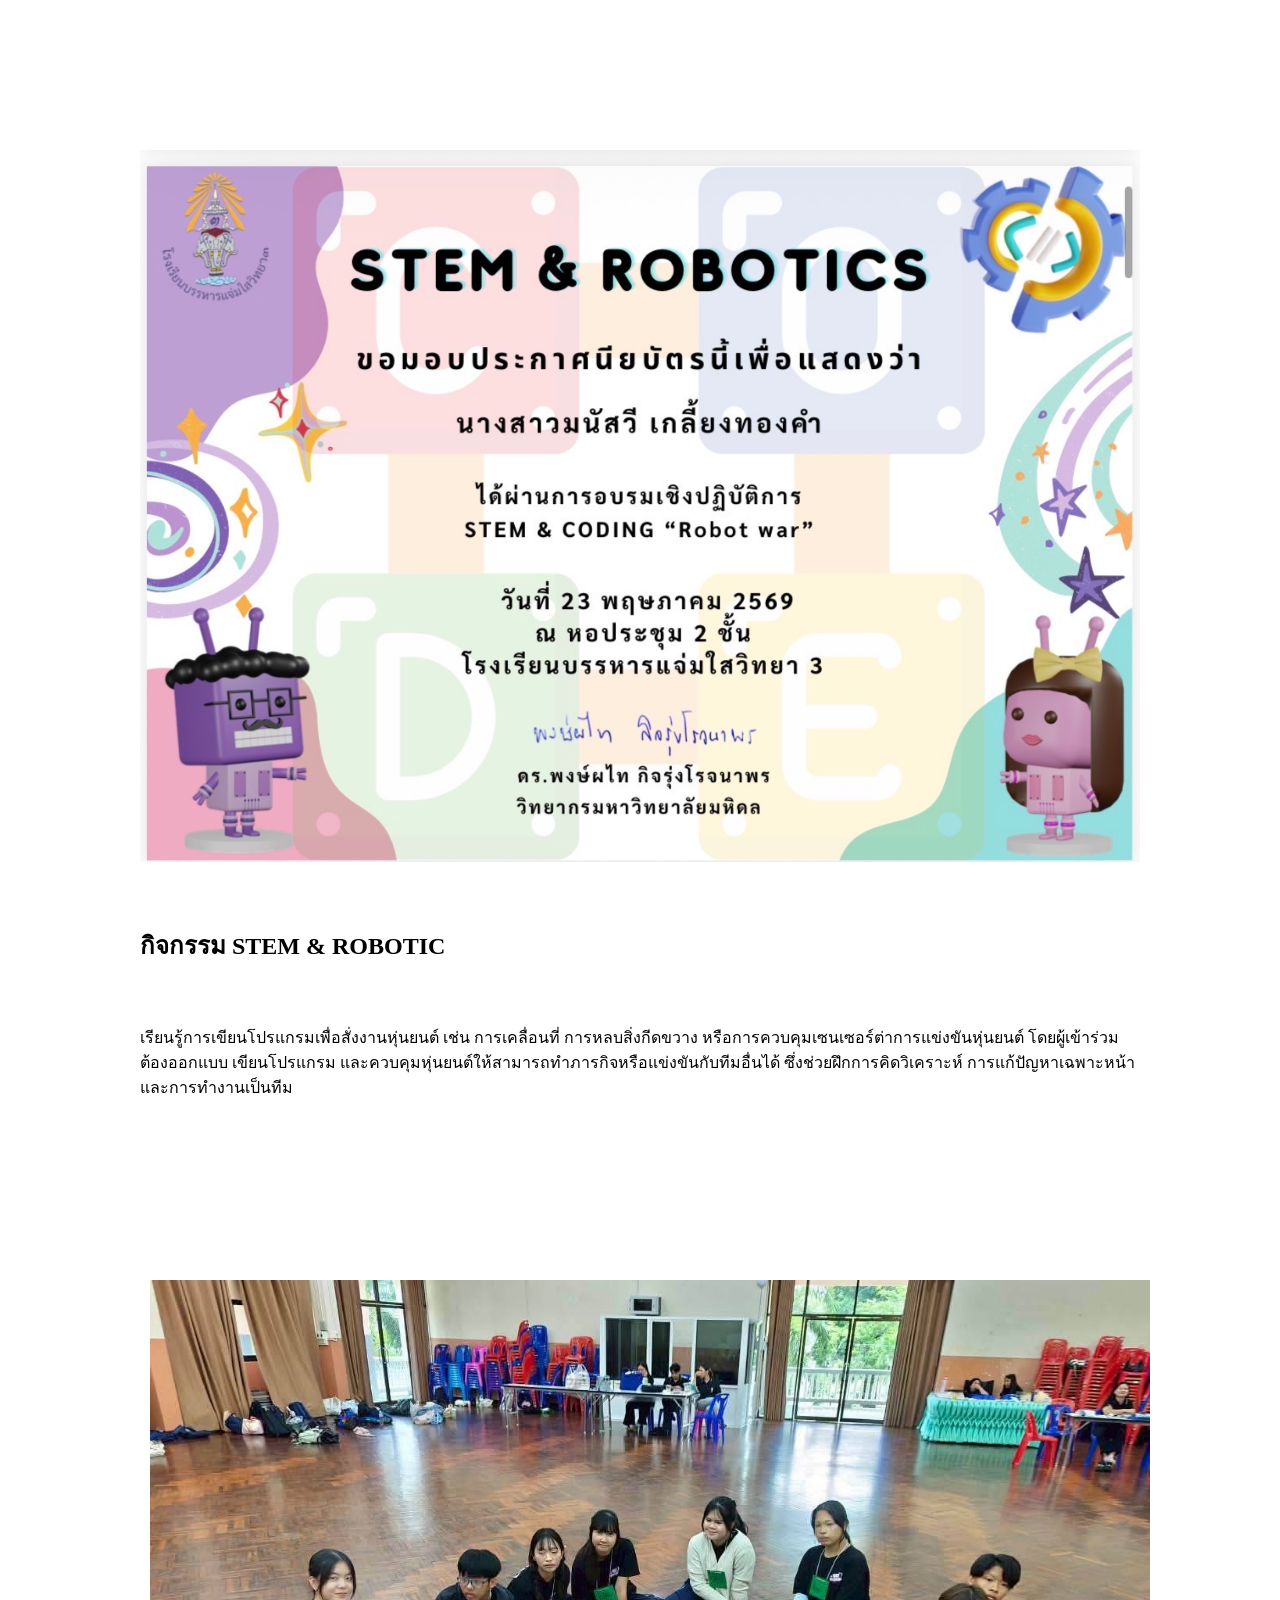
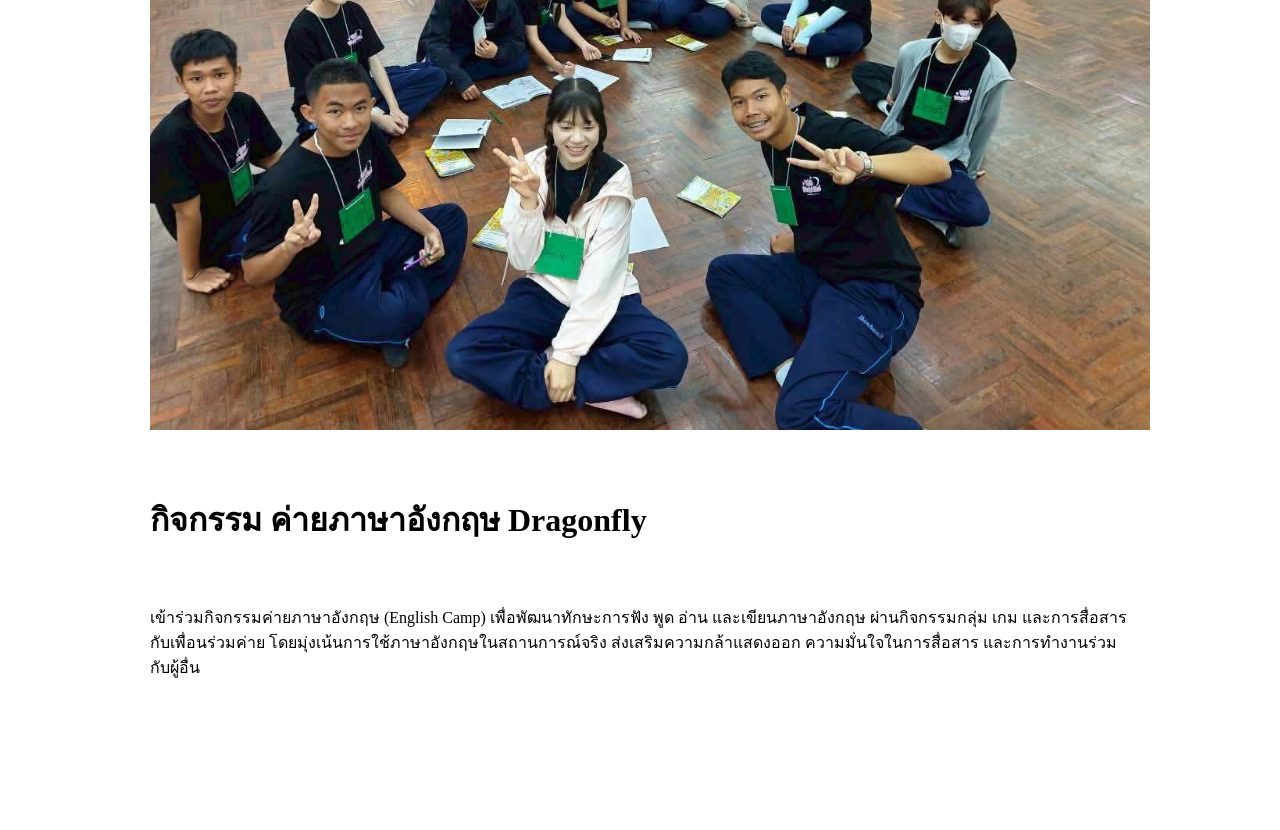
<file: activity.html>
<!DOCTYPE html>
<html lang="en">
<head>
    <meta charset="UTF-8">
    <meta name="viewport" content="width=device-width, initial-scale1.0">
    <title>กิจกรรมรางวัลที่ภาคภูมิใจ</title>
    <link rel="stylesheet" href="CSS/activity.css">
</head>
<body>
    <section class="banner">
        <div class="banner-info">
            <img src="กิจกรรมรางวัลที่ภาคภูมิใจ.jpg" alt="">
            <h1>กิจกรรม STEM & ROBOTIC</h1>
            <p>เรียนรู้การเขียนโปรแกรมเพื่อสั่งงานหุ่นยนต์ เช่น การเคลื่อนที่ การหลบสิ่งกีดขวาง หรือการควบคุมเซนเซอร์ต่าการแข่งขันหุ่นยนต์ โดยผู้เข้าร่วมต้องออกแบบ เขียนโปรแกรม และควบคุมหุ่นยนต์ให้สามารถทำภารกิจหรือแข่งขันกับทีมอื่นได้ ซึ่งช่วยฝึกการคิดวิเคราะห์ การแก้ปัญหาเฉพาะหน้า และการทำงานเป็นทีม</p>

        </div>
    </section>
    <main>
        <div>
            <img src="กิจกรรมรางวัลที่ภาคภูมิใจ2.jpg" alt="">
            <h1>กิจกรรม ค่ายภาษาอังกฤษ Dragonfly</h1>
            <p>เข้าร่วมกิจกรรมค่ายภาษาอังกฤษ (English Camp) เพื่อพัฒนาทักษะการฟัง พูด อ่าน และเขียนภาษาอังกฤษ ผ่านกิจกรรมกลุ่ม เกม และการสื่อสารกับเพื่อนร่วมค่าย โดยมุ่งเน้นการใช้ภาษาอังกฤษในสถานการณ์จริง ส่งเสริมความกล้าแสดงออก ความมั่นใจในการสื่อสาร และการทำงานร่วมกับผู้อื่น</p>
        </div>
    </main>
    

    
</body>
</html>
</file>
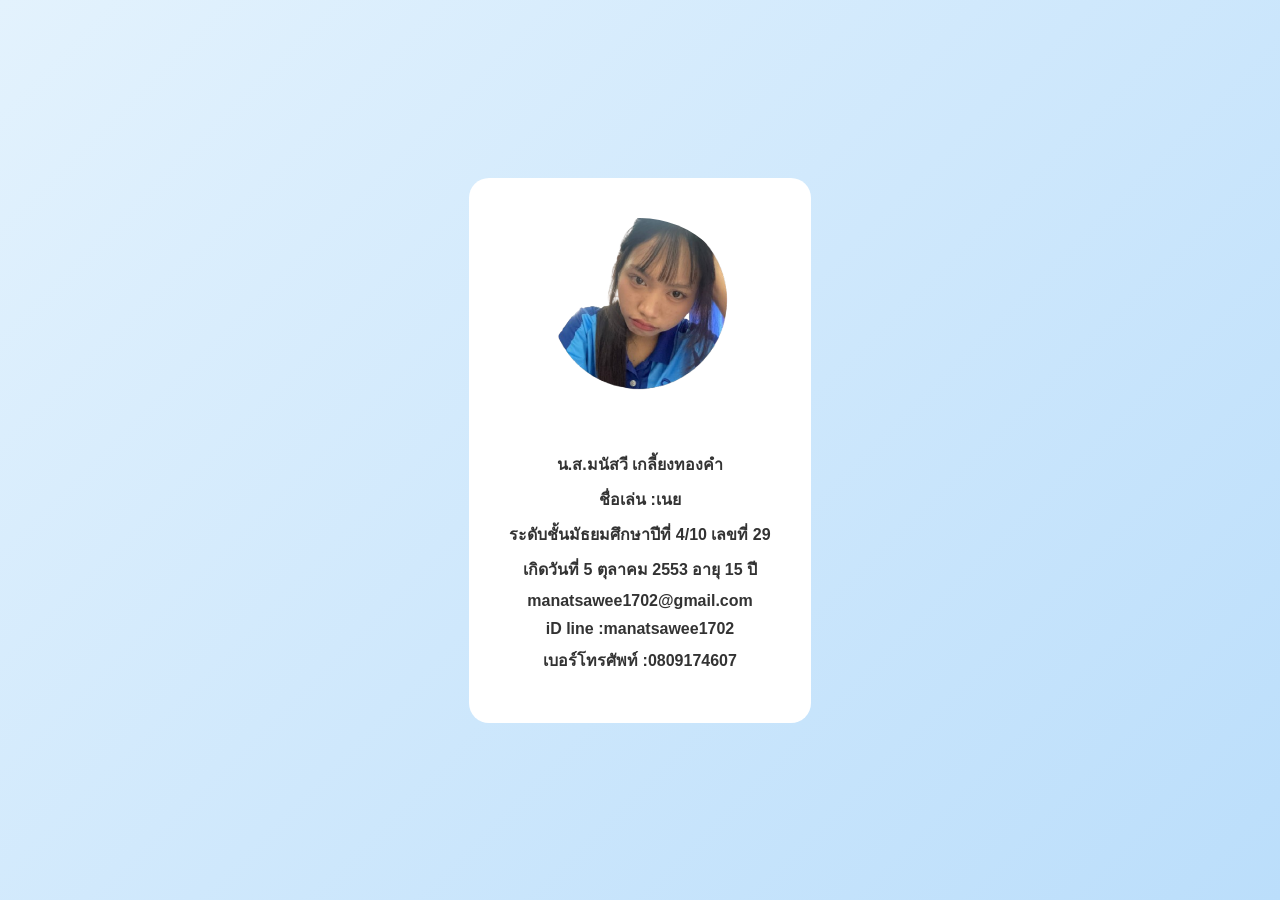
<file: context.html>
<!DOCTYPE html>
<html lang="en">
<head>
    <meta charset="UTF-8">
    <meta name="viewport" content="width=device-width, initial-scale=1.0">
    <title>ข้อมูลติดต่อ</title>
    <link rel="stylesheet" href="CSS/context-style.css">
</head>
<body>
    <section class="banner">
        <div class="banner-info">
            <img src="CSS/38293-removebg-preview.png" alt="">
            <h4>น.ส.มนัสวี เกลี้ยงทองคำ</h4>
            <h4>ชื่อเล่น :เนย</h4>
            <h4>ระดับชั้นมัธยมศึกษาปีที่ 4/10 เลขที่ 29</h4>
            <h4>เกิดวันที่ 5 ตุลาคม 2553 อายุ 15 ปี</h4>
            <h4>manatsawee1702@gmail.com</h4>
            <h4>iD line :manatsawee1702</h4>
            <h4>เบอร์โทรศัพท์ :0809174607</h4>
        </div>
    </section>
    
</body>
</html>
</file>
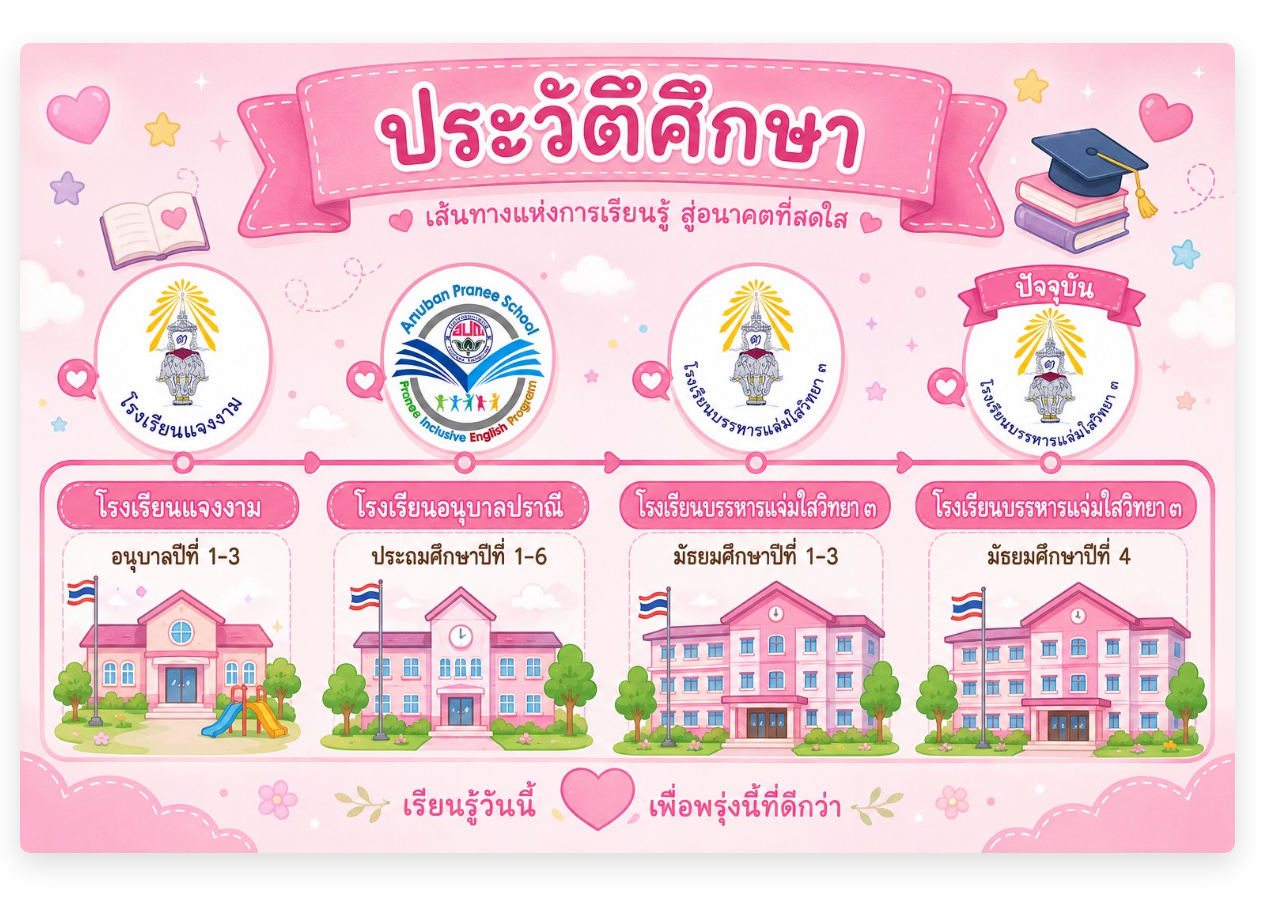
<file: education.html>
<!DOCTYPE html>
<html lang="en">
<head>
    <meta charset="UTF-8">
    <meta name="viewport" content="width=device-width, initial-scale=1.0">
    <title>ประวัติการศึกษา</title>
    <link rel="stylesheet" href="CSS/education.css">
</head>
<body>
    <section class="banner">
        <div class="banner-info">
            <img src="ประวัติศึกษา.jpg" alt="">

        </div>
    </section>
    
    
</body>
</html>
</file>
<file: CSS/activity.css>
*{
    margin: auto;
    padding: 30px;
}
.banner img{
    max-width: 1000px;
    height: auto;
}
.banner{
    display: flex;
    justify-content: center;
    align-items: baseline;
}
main div img{
    max-width: 1000px;
    height: auto;
}
</file>
<file: CSS/context-style.css>
*{
  margin: 0;
  padding: 0;
  box-sizing : border-box;
}
.banner{
  width: 100%;
  min-height: 100vh;
  background: linear-gradient(135deg,#e3f2fd,#bbdefb);
  display: flex;
  justify-content: center;
  align-items: center;
}
.banner-info{
  background-color: white;
  padding: 40px;
  border-radius: 20px;
  text-align: center;
}
.banner-info img{
  width: 200px;
  height: 200px;
  border-radius: 50%;
  object-fit: cover;
  object-position: center;
  border: 5px soild #2196f3;
  margin-bottom: 20px;
}
.banner-info h4{
  margin: 10px 0;
  color: #333;
  font-family: Arial, Helvetica, sans-serif;
}
</file>
<file: CSS/education.css>
*{
    margin: 0%;
    padding: 0;
    box-sizing: border-box;
}
body{
    min-height: 100vh;
    display: flex;
    justify-content: center;
    align-items: center;
    padding: 20px;
}
.banner{
    display: flex;
    justify-content: center;
    align-items: center;
}
.banner img{
    max-width: 1400px;
    width: 98%;
    height: auto;
    border-radius: 10px;
    box-shadow: 0 10px 30px rgba(0, 0, 0, 0.15);
}
</file>
